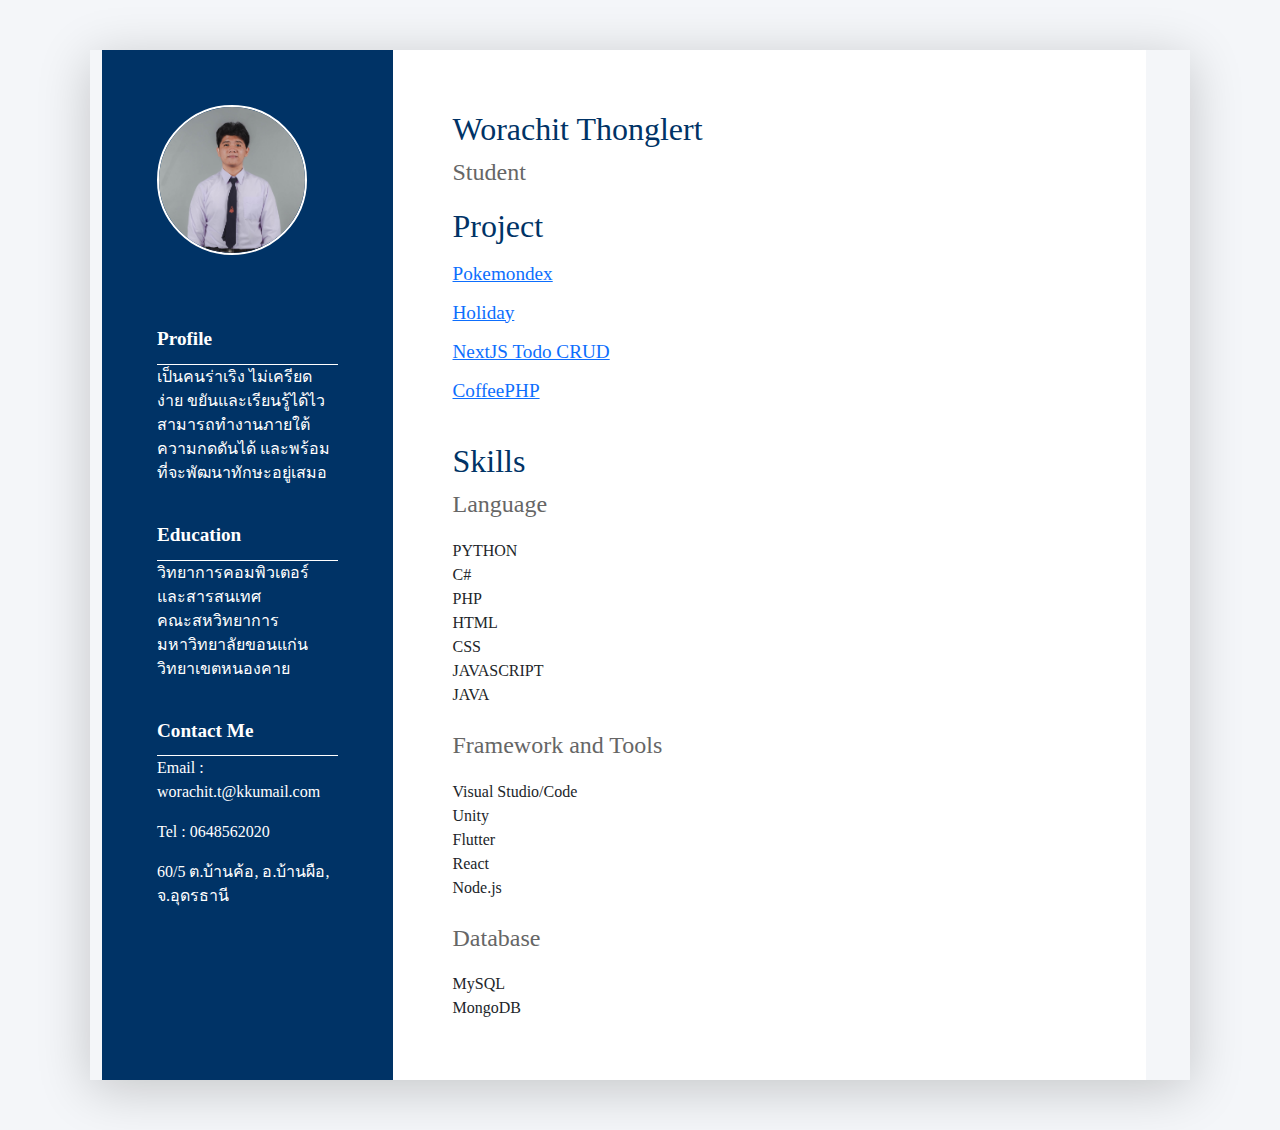
<file: index.html>
<!doctype html> 
<html lang="en">
  <head>
    <meta charset="utf-8">
    <meta name="viewport" content="width=device-width, initial-scale=1">
    <title>Profile - Worachit</title>
    <link href="https://cdn.jsdelivr.net/npm/bootstrap@5.3.3/dist/css/bootstrap.min.css" rel="stylesheet">
    <link rel="stylesheet" href="styleProfile.css">
  </head>
  <body>
    <div class="container">
      <div class="sidebar">
        <img src="images/newpic_2.jpg" alt="Profile Picture">
        <div class="section-title">Profile</div>
        <p>เป็นคนร่าเริง ไม่เครียดง่าย ขยันและเรียนรู้ได้ไว สามารถทำงานภายใต้ความกดดันได้ และพร้อมที่จะพัฒนาทักษะอยู่เสมอ</p>
        <div class="section-title">Education</div>
        <p>วิทยาการคอมพิวเตอร์และสารสนเทศ <br> คณะสหวิทยาการ มหาวิทยาลัยขอนแก่น วิทยาเขตหนองคาย </p>
        <div class="section-title">Contact Me</div>
        <div class="contact-info">
         <p>Email : worachit.t@kkumail.com</p> 
         <p>Tel : 0648562020</p> 
         <p>60/5 ต.บ้านค้อ, อ.บ้านผือ, จ.อุดรธานี</p> 
        </div>
      </div>
      <div class="content">
        <h1>Worachit Thonglert</h1>
        <h2>Student</h2>
        <div class="work-experience">
          <h1>Project</h1>
          <p><h3> <a href="https://worachit1.github.io/pokedex/">Pokemondex</h3></a></p>
          <p><h3> <a href="https://worachit1.github.io/Holiday/">Holiday</h3></a></p>
          <p><h3> <a href="https://github.com/Worachit1/todo-app/">NextJS Todo CRUD</h3></a></p>
          <p><h3> <a href="https://github.com/Worachit1/coffeePHP/">CoffeePHP</h3></a></p>
          
          <br>
          <div>
            <h1>Skills</h1>
           <h2> Language</h2> 
            PYTHON <br>
            C# <br>
            PHP <br>
            HTML <br>
            CSS <br> 
            JAVASCRIPT <br>
            JAVA <br>
           <br> <h2> Framework and Tools</h2> 
            Visual Studio/Code  <br>
            Unity <br>
            Flutter  <br>
            React <br>
            Node.js <br>
            <br> <h2>Database</h2> 
            MySQL <br>
            MongoDB <br>
          </div>
        </div>
      </div>
    </div>
    <script src="https://cdn.jsdelivr.net/npm/bootstrap@5.3.3/dist/js/bootstrap.bundle.min.js"></script>
  </body>
</html>
</file>
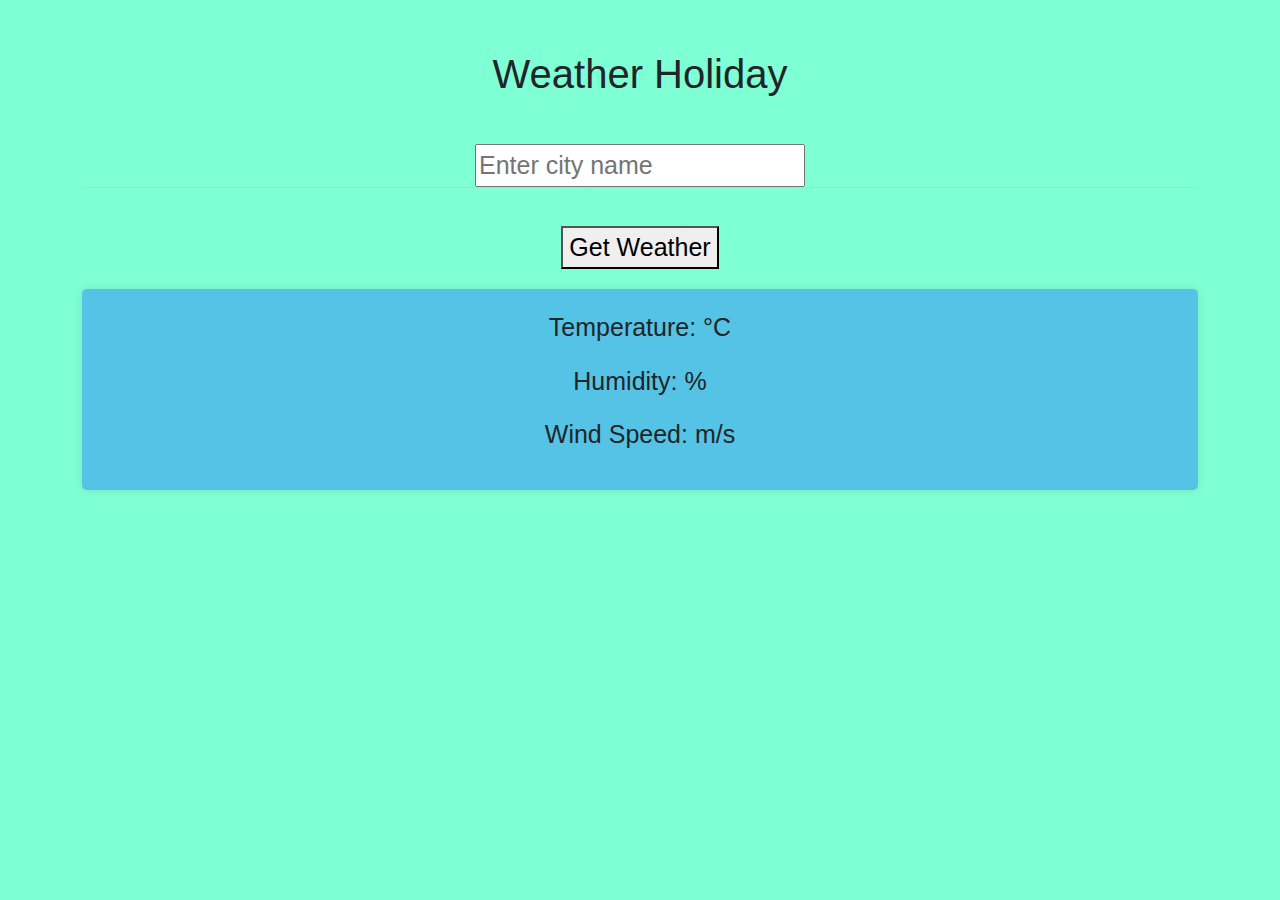
<file: Holiday/index.html>
<!DOCTYPE html>
<html>
<head>
    <meta charset="utf-8" />
    <meta name="viewport" content="width=device-width, initial-scale=1" />
    <title>Holiday</title>
    <link
        href="https://cdn.jsdelivr.net/npm/bootstrap@5.3.3/dist/css/bootstrap.min.css"
        rel="stylesheet"
        integrity="sha384-QWTKZyjpPEjISv5WaRU9OFeRpok6YctnYmDr5pNlyT2bRjXh0JMhjY6hW+ALEwIH"
        crossorigin="anonymous"
    />
    <style>
        body {
            margin-top: 50px;
            text-align: center;
            background-color: aquamarine;
        }
        
        .weather-info {
            margin-top: 20px;
            padding: 20px;
            background-color: #54c3e5;
            border-radius: 5px;
            box-shadow: 0 0 10px rgba(0, 0, 0, 0.1);
        }
        .suggestions {
            border: 1px solid #ccc;
            border-top: none;
            max-height: 150px;
            overflow-y: auto;
        }
        .suggestions div {
            padding: 10px;
            cursor: pointer;
        }
        .suggestions div:hover {
            background-color: #eee;
        }
        .error-message {
            color: red;
            margin-top: 10px;
        }
        .font {
            font-family: Impact,Charcoal,sans-serif;
            font-size: 25px;
        }
        

    </style>
</head>
<body>
    <div class="container">
        <div class="font">
        <h1 class="title">Weather Holiday</h1> <br>
        <div class="search-box">
            <input type="text" id="cityInput" placeholder="Enter city name" class="city-input" onkeyup="showSuggestions(this.value)">
            <div id="suggestions" class="suggestions"></div>
            <br><button onclick="getWeather()" class="search-button">Get Weather</button>
        </div>
        <div id="error" class="error-message"></div>
        <div id="weatherData" class="weather-info">
            <p>Temperature: <span id="temp"></span> °C</p>
            <p>Humidity: <span id="humidity"></span> %</p>
            <p>Wind Speed: <span id="windSpeed"></span> m/s</p>
        </div>
        </div>
    </div>
    <script>
        const apiKey = '9271dbe1549315f42c241bced6086b02'; 

        async function showSuggestions(value) {
            const suggestions = document.getElementById('suggestions');
            suggestions.innerHTML = '';

            if (value.length > 0) {
                const apiUrl = `https://api.openweathermap.org/data/2.5/find?q=${value}&type=like&sort=population&cnt=5&appid=${apiKey}`;
                console.log('Fetching suggestions from:', apiUrl); // Log URL
                try {
                    const response = await fetch(apiUrl);
                    if (!response.ok) {
                        throw new Error('Failed to fetch city data');
                    }
                    const data = await response.json();
                    console.log('Suggestions data:', data); // Log data for debugging
                    data.list.forEach(city => {
                        const div = document.createElement('div');
                        div.innerText = city.name;
                        div.onclick = () => selectCity(city.name);
                        suggestions.appendChild(div);
                    });
                } catch (error) {
                    console.error('Error fetching city data:', error);
                }
            }
        }

        function selectCity(name) {
            document.getElementById('cityInput').value = name;
            document.getElementById('suggestions').innerHTML = '';
        }

        async function getWeather() {
            const city = document.getElementById('cityInput').value;
            const apiUrl = `https://api.openweathermap.org/data/2.5/weather?q=${city}&units=metric&appid=${apiKey}`;
            console.log('Fetching weather for:', city); // Log city name
            try {
                const response = await fetch(apiUrl);
                if (!response.ok) {
                    if (response.status === 401) {
                        throw new Error('Unauthorized: Invalid API key');
                    } else if (response.status === 404) {
                        showError('City not found');
                        clearWeatherData();
                        return;
                    } else {
                        throw new Error('Failed to fetch data');
                    }
                }
                const data = await response.json();
                console.log('Weather data:', data); // Log data for debugging

                // Update DOM with weather data
                document.getElementById('temp').innerText = data.main.temp;
                document.getElementById('humidity').innerText = data.main.humidity;
                document.getElementById('windSpeed').innerText = data.wind.speed;
                document.getElementById('error').innerText = ''; // Clear any previous error
            } catch (error) {
                console.error('Error fetching weather data:', error);
            }
        }

        function showError(message) {
            const errorElement = document.getElementById('error');
            errorElement.innerText = message;
        }

        function clearWeatherData() {
            document.getElementById('temp').innerText = '';
            document.getElementById('humidity').innerText = '';
            document.getElementById('windSpeed').innerText = '';
        }
    </script>
    <script
        src="https://cdn.jsdelivr.net/npm/bootstrap@5.3.3/dist/js/bootstrap.bundle.min.js"
        integrity="sha384-YvpcrYf0tY3lHB60NNkmXc5s9fDVZLESaAA55NDzOxhy9GkcIdslK1eN7N6jIeHz"
        crossorigin="anonymous"
    ></script>    
</body>
</html>
</file>
<file: styleProfile.css>
body {
    background-color: #f4f6f9;
    font-family: 'Arial', sans-serif;
  }
  .container {
    display: flex;
    max-width: 1100px;
    margin: 50px auto;
    box-shadow: 0 9px 50px rgba(0, 0, 0, 0.2);
  }
  .sidebar {
    background-color: #003366;
    color: white;
    width: 27%;
    padding: 55px;
    display: flex;
    flex-direction: column;
    align-items: left;
  }
  .sidebar img {
    border-radius: 250%;
    width: 150px;
    height: 150px;
    margin-bottom: 50px;
    border: 2px solid white;
  }
  .section-title {
    margin-top: 20px;
    font-weight: bold;
    font-size: 1.2em;
    border-bottom: 1px solid white;
    padding-bottom: 10px;
    width: 100%;
    text-align: left;
    font-family: cursive;
  }
  .sidebar .contact-info {
    font-family: cursive;
  }
  .sidebar .contact-info a {
    color: white;
    text-decoration: none;
    display: flex;
  }
  .content {
    background-color: white;
    width: 70%;
    padding: 60px;
    font-family: cursive;
  }
  .content h1 {
    font-size: 2em;
    color: #003366;
    margin-bottom: 10px;
    font-family: cursive;
  }
  .content h2 {
    font-size: 1.5em;
    color: #666;
    margin-bottom: 20px;
  }
  .content .work-experience {
    margin-top: 20px;
  }
  .content .work-experience h3 {
    font-size: 1.2em;
    color: #003366;
    margin-bottom: 10px;
    font-family: cursive;
  }
</file>
